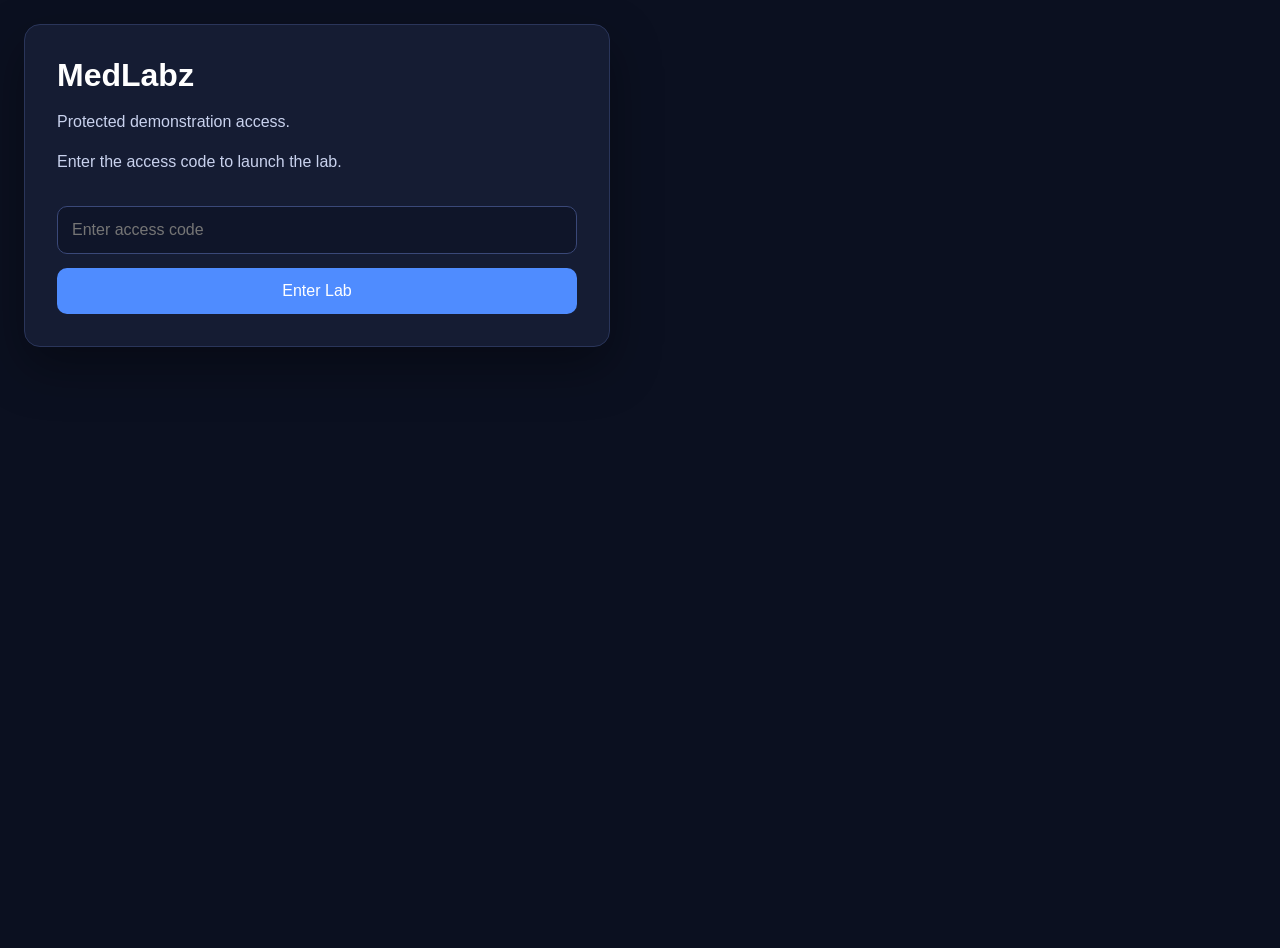
<file: index.html>
<!DOCTYPE html>
<html lang="en">
<head>
  <meta charset="UTF-8" />
  <meta name="viewport" content="width=device-width, initial-scale=1.0" />
  <title>MedLabz Access</title>
  <style>
    body {
      margin: 0;
      font-family: Arial, sans-serif;
      background: #0b1020;
      color: white;
    }
    .wrap {
      min-height: 100vh;
      display: flex;
      align-items: center;
      justify-content: center;
      padding: 24px;
    }
    .card {
      width: 100%;
      max-width: 520px;
      background: #151c33;
      border: 1px solid #2a355a;
      border-radius: 16px;
      padding: 32px;
      box-shadow: 0 20px 50px rgba(0,0,0,0.35);
    }
    h1 {
      margin-top: 0;
      margin-bottom: 10px;
      font-size: 32px;
    }
    p {
      color: #c9d2ee;
      line-height: 1.5;
    }
    input {
      width: 100%;
      padding: 14px;
      border-radius: 10px;
      border: 1px solid #3a4878;
      background: #0f1529;
      color: white;
      font-size: 16px;
      margin-top: 16px;
      box-sizing: border-box;
    }
    button {
      width: 100%;
      margin-top: 14px;
      padding: 14px;
      border: none;
      border-radius: 10px;
      background: #4f8cff;
      color: white;
      font-size: 16px;
      cursor: pointer;
    }
    button:hover {
      background: #3c78e8;
    }
    .error {
      color: #ff8f8f;
      margin-top: 12px;
      display: none;
    }
    #labFrame {
      display: none;
      width: 100%;
      height: 100vh;
      border: none;
    }
    #gateScreen {
      display: block;
    }
  </style>
</head>
<body>
  <div id="gateScreen" class="wrap">
    <div class="card">
      <h1>MedLabz</h1>
      <p>Protected demonstration access.</p>
      <p>Enter the access code to launch the lab.</p>
      <input type="password" id="pw" placeholder="Enter access code" />
      <button onclick="checkPassword()">Enter Lab</button>
      <div id="err" class="error">Incorrect password.</div>
    </div>
  </div>

  <iframe id="labFrame" src=""></iframe>

  <script>
    const PASSWORD = "alfie2026";

    function checkPassword() {
      const entered = document.getElementById("pw").value;
      const err = document.getElementById("err");
      if (entered === PASSWORD) {
        document.getElementById("gateScreen").style.display = "none";
        const frame = document.getElementById("labFrame");
        frame.src = "release-20261102/index.html";
        frame.style.display = "block";
      } else {
        err.style.display = "block";
      }
    }
  </script>
</body>
</html>
</file>
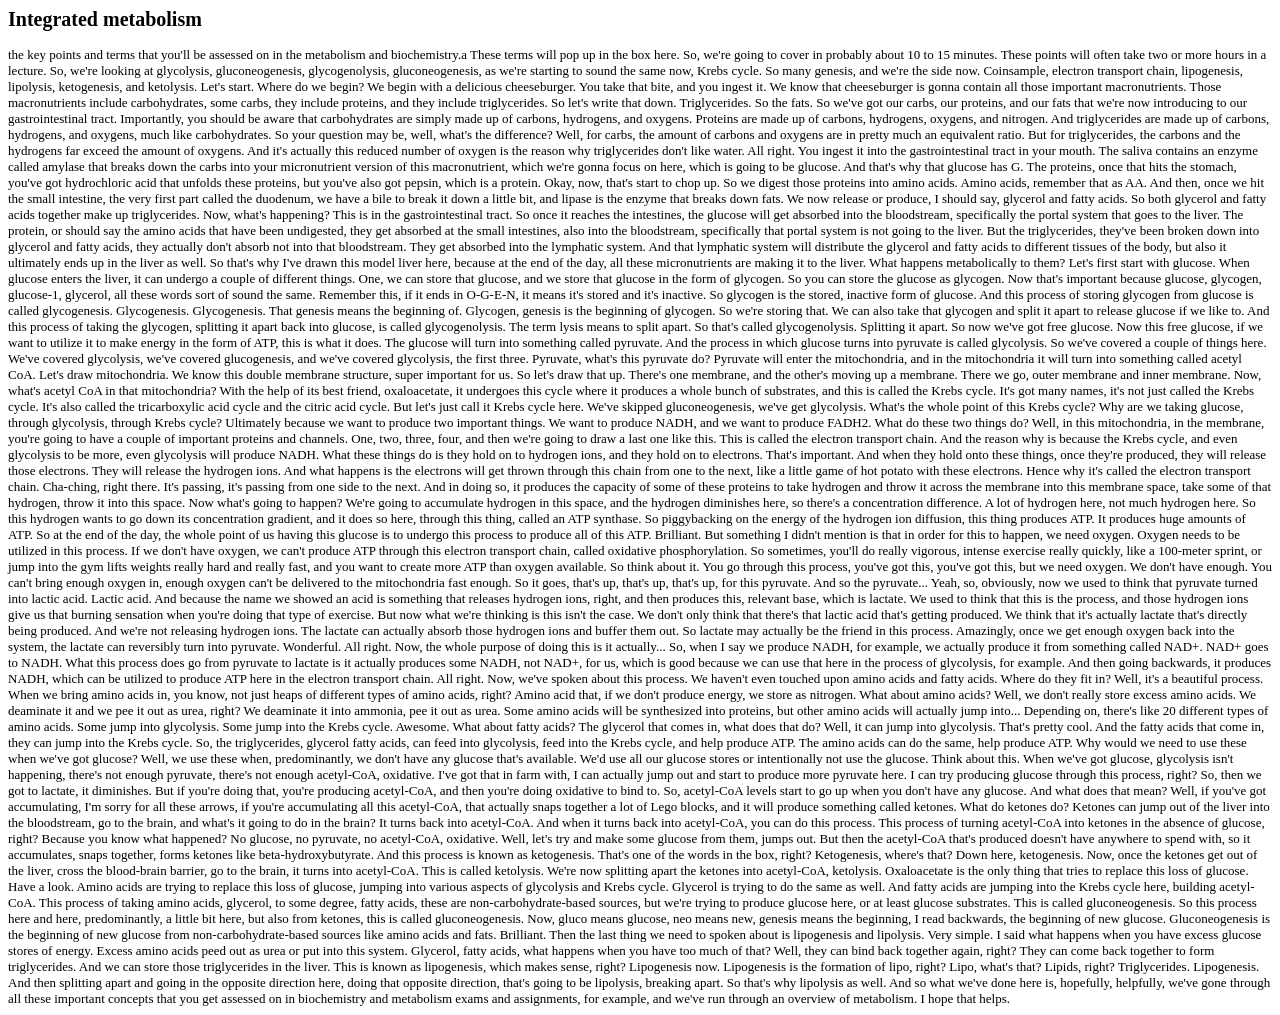
<file: release-20261102/assets/resource-2.html>
<!DOCTYPE html PUBLIC "-//W3C//DTD HTML 4.01//EN" "http://www.w3.org/TR/html4/strict.dtd">
<html>
<head>
  <meta http-equiv="Content-Type" content="text/html; charset=utf-8">
  <meta http-equiv="Content-Style-Type" content="text/css">
  <title></title>
  <meta name="Generator" content="Cocoa HTML Writer">
  <meta name="CocoaVersion" content="2685.4">
  <style type="text/css">
    p.p1 {margin: 0.0px 0.0px 0.0px 0.0px; font: 20.0px 'Helvetica Neue'}
    p.p2 {margin: 0.0px 0.0px 0.0px 0.0px; font: 13.0px 'Helvetica Neue'; min-height: 15.0px}
    p.p3 {margin: 0.0px 0.0px 0.0px 0.0px; font: 13.0px 'Helvetica Neue'}
  </style>
</head>
<body>
<p class="p1"><b>Integrated metabolism</b></p>
<p class="p2"><br></p>
<p class="p3">the key points and terms that you'll be assessed on in the metabolism and biochemistry.a These terms will pop up in the box here. So, we're going to cover in probably about 10 to 15 minutes. These points will often take two or more hours in a lecture. So, we're looking at glycolysis, gluconeogenesis, glycogenolysis, gluconeogenesis, as we're starting to sound the same now, Krebs cycle. So many genesis, and we're the side now. Coinsample, electron transport chain, lipogenesis, lipolysis, ketogenesis, and ketolysis. Let's start. Where do we begin? We begin with a delicious cheeseburger. You take that bite, and you ingest it. We know that cheeseburger is gonna contain all those important macronutrients. Those macronutrients include carbohydrates, some carbs, they include proteins, and they include triglycerides. So let's write that down. Triglycerides. So the fats. So we've got our carbs, our proteins, and our fats that we're now introducing to our gastrointestinal tract. Importantly, you should be aware that carbohydrates are simply made up of carbons, hydrogens, and oxygens. Proteins are made up of carbons, hydrogens, oxygens, and nitrogen. And triglycerides are made up of carbons, hydrogens, and oxygens, much like carbohydrates. So your question may be, well, what's the difference? Well, for carbs, the amount of carbons and oxygens are in pretty much an equivalent ratio. But for triglycerides, the carbons and the hydrogens far exceed the amount of oxygens. And it's actually this reduced number of oxygen is the reason why triglycerides don't like water. All right. You ingest it into the gastrointestinal tract in your mouth. The saliva contains an enzyme called amylase that breaks down the carbs into your micronutrient version of this macronutrient, which we're gonna focus on here, which is going to be glucose. And that's why that glucose has G. The proteins, once that hits the stomach, you've got hydrochloric acid that unfolds these proteins, but you've also got pepsin, which is a protein. Okay, now, that's start to chop up. So we digest those proteins into amino acids. Amino acids, remember that as AA. And then, once we hit the small intestine, the very first part called the duodenum, we have a bile to break it down a little bit, and lipase is the enzyme that breaks down fats. We now release or produce, I should say, glycerol and fatty acids. So both glycerol and fatty acids together make up triglycerides. Now, what's happening? This is in the gastrointestinal tract. So once it reaches the intestines, the glucose will get absorbed into the bloodstream, specifically the portal system that goes to the liver. The protein, or should say the amino acids that have been undigested, they get absorbed at the small intestines, also into the bloodstream, specifically that portal system is not going to the liver. But the triglycerides, they've been broken down into glycerol and fatty acids, they actually don't absorb not into that bloodstream. They get absorbed into the lymphatic system. And that lymphatic system will distribute the glycerol and fatty acids to different tissues of the body, but also it ultimately ends up in the liver as well. So that's why I've drawn this model liver here, because at the end of the day, all these micronutrients are making it to the liver. What happens metabolically to them? Let's first start with glucose. When glucose enters the liver, it can undergo a couple of different things. One, we can store that glucose, and we store that glucose in the form of glycogen. So you can store the glucose as glycogen. Now that's important because glucose, glycogen, glucose-1, glycerol, all these words sort of sound the same. Remember this, if it ends in O-G-E-N, it means it's stored and it's inactive. So glycogen is the stored, inactive form of glucose. And this process of storing glycogen from glucose is called glycogenesis. Glycogenesis. Glycogenesis. That genesis means the beginning of. Glycogen, genesis is the beginning of glycogen. So we're storing that. We can also take that glycogen and split it apart to release glucose if we like to. And this process of taking the glycogen, splitting it apart back into glucose, is called glycogenolysis. The term lysis means to split apart. So that's called glycogenolysis. Splitting it apart. So now we've got free glucose. Now this free glucose, if we want to utilize it to make energy in the form of ATP, this is what it does. The glucose will turn into something called pyruvate. And the process in which glucose turns into pyruvate is called glycolysis. So we've covered a couple of things here. We've covered glycolysis, we've covered glucogenesis, and we've covered glycolysis, the first three. Pyruvate, what's this pyruvate do? Pyruvate will enter the mitochondria, and in the mitochondria it will turn into something called acetyl CoA. Let's draw mitochondria. We know this double membrane structure, super important for us. So let's draw that up. There's one membrane, and the other's moving up a membrane. There we go, outer membrane and inner membrane. Now, what's acetyl CoA in that mitochondria? With the help of its best friend, oxaloacetate, it undergoes this cycle where it produces a whole bunch of substrates, and this is called the Krebs cycle. It's got many names, it's not just called the Krebs cycle. It's also called the tricarboxylic acid cycle and the citric acid cycle. But let's just call it Krebs cycle here. We've skipped gluconeogenesis, we've get glycolysis. What's the whole point of this Krebs cycle? Why are we taking glucose, through glycolysis, through Krebs cycle? Ultimately because we want to produce two important things. We want to produce NADH, and we want to produce FADH2. What do these two things do? Well, in this mitochondria, in the membrane, you're going to have a couple of important proteins and channels. One, two, three, four, and then we're going to draw a last one like this. This is called the electron transport chain. And the reason why is because the Krebs cycle, and even glycolysis to be more, even glycolysis will produce NADH. What these things do is they hold on to hydrogen ions, and they hold on to electrons. That's important. And when they hold onto these things, once they're produced, they will release those electrons. They will release the hydrogen ions. And what happens is the electrons will get thrown through this chain from one to the next, like a little game of hot potato with these electrons. Hence why it's called the electron transport chain. Cha-ching, right there. It's passing, it's passing from one side to the next. And in doing so, it produces the capacity of some of these proteins to take hydrogen and throw it across the membrane into this membrane space, take some of that hydrogen, throw it into this space. Now what's going to happen? We're going to accumulate hydrogen in this space, and the hydrogen diminishes here, so there's a concentration difference. A lot of hydrogen here, not much hydrogen here. So this hydrogen wants to go down its concentration gradient, and it does so here, through this thing, called an ATP synthase. So piggybacking on the energy of the hydrogen ion diffusion, this thing produces ATP. It produces huge amounts of ATP. So at the end of the day, the whole point of us having this glucose is to undergo this process to produce all of this ATP. Brilliant. But something I didn't mention is that in order for this to happen, we need oxygen. Oxygen needs to be utilized in this process. If we don't have oxygen, we can't produce ATP through this electron transport chain, called oxidative phosphorylation. So sometimes, you'll do really vigorous, intense exercise really quickly, like a 100-meter sprint, or jump into the gym lifts weights really hard and really fast, and you want to create more ATP than oxygen available. So think about it. You go through this process, you've got this, you've got this, but we need oxygen. We don't have enough. You can't bring enough oxygen in, enough oxygen can't be delivered to the mitochondria fast enough. So it goes, that's up, that's up, that's up, for this pyruvate. And so the pyruvate... Yeah, so, obviously, now we used to think that pyruvate turned into lactic acid. Lactic acid. And because the name we showed an acid is something that releases hydrogen ions, right, and then produces this, relevant base, which is lactate. We used to think that this is the process, and those hydrogen ions give us that burning sensation when you're doing that type of exercise. But now what we're thinking is this isn't the case. We don't only think that there's that lactic acid that's getting produced. We think that it's actually lactate that's directly being produced. And we're not releasing hydrogen ions. The lactate can actually absorb those hydrogen ions and buffer them out. So lactate may actually be the friend in this process. Amazingly, once we get enough oxygen back into the system, the lactate can reversibly turn into pyruvate. Wonderful. All right. Now, the whole purpose of doing this is it actually... So, when I say we produce NADH, for example, we actually produce it from something called NAD+. NAD+ goes to NADH. What this process does go from pyruvate to lactate is it actually produces some NADH, not NAD+, for us, which is good because we can use that here in the process of glycolysis, for example. And then going backwards, it produces NADH, which can be utilized to produce ATP here in the electron transport chain. All right. Now, we've spoken about this process. We haven't even touched upon amino acids and fatty acids. Where do they fit in? Well, it's a beautiful process. When we bring amino acids in, you know, not just heaps of different types of amino acids, right? Amino acid that, if we don't produce energy, we store as nitrogen. What about amino acids? Well, we don't really store excess amino acids. We deaminate it and we pee it out as urea, right? We deaminate it into ammonia, pee it out as urea. Some amino acids will be synthesized into proteins, but other amino acids will actually jump into... Depending on, there's like 20 different types of amino acids. Some jump into glycolysis. Some jump into the Krebs cycle. Awesome. What about fatty acids? The glycerol that comes in, what does that do? Well, it can jump into glycolysis. That's pretty cool. And the fatty acids that come in, they can jump into the Krebs cycle. So, the triglycerides, glycerol fatty acids, can feed into glycolysis, feed into the Krebs cycle, and help produce ATP. The amino acids can do the same, help produce ATP. Why would we need to use these when we've got glucose? Well, we use these when, predominantly, we don't have any glucose that's available. We'd use all our glucose stores or intentionally not use the glucose. Think about this. When we've got glucose, glycolysis isn't happening, there's not enough pyruvate, there's not enough acetyl-CoA, oxidative. I've got that in farm with, I can actually jump out and start to produce more pyruvate here. I can try producing glucose through this process, right? So, then we got to lactate, it diminishes. But if you're doing that, you're producing acetyl-CoA, and then you're doing oxidative to bind to. So, acetyl-CoA levels start to go up when you don't have any glucose. And what does that mean? Well, if you've got accumulating, I'm sorry for all these arrows, if you're accumulating all this acetyl-CoA, that actually snaps together a lot of Lego blocks, and it will produce something called ketones. What do ketones do? Ketones can jump out of the liver into the bloodstream, go to the brain, and what's it going to do in the brain? It turns back into acetyl-CoA. And when it turns back into acetyl-CoA, you can do this process. This process of turning acetyl-CoA into ketones in the absence of glucose, right? Because you know what happened? No glucose, no pyruvate, no acetyl-CoA, oxidative. Well, let's try and make some glucose from them, jumps out. But then the acetyl-CoA that's produced doesn't have anywhere to spend with, so it accumulates, snaps together, forms ketones like beta-hydroxybutyrate. And this process is known as ketogenesis. That's one of the words in the box, right? Ketogenesis, where's that? Down here, ketogenesis. Now, once the ketones get out of the liver, cross the blood-brain barrier, go to the brain, it turns into acetyl-CoA. This is called ketolysis. We're now splitting apart the ketones into acetyl-CoA, ketolysis. Oxaloacetate is the only thing that tries to replace this loss of glucose. Have a look. Amino acids are trying to replace this loss of glucose, jumping into various aspects of glycolysis and Krebs cycle. Glycerol is trying to do the same as well. And fatty acids are jumping into the Krebs cycle here, building acetyl-CoA. This process of taking amino acids, glycerol, to some degree, fatty acids, these are non-carbohydrate-based sources, but we're trying to produce glucose here, or at least glucose substrates. This is called gluconeogenesis. So this process here and here, predominantly, a little bit here, but also from ketones, this is called gluconeogenesis. Now, gluco means glucose, neo means new, genesis means the beginning, I read backwards, the beginning of new glucose. Gluconeogenesis is the beginning of new glucose from non-carbohydrate-based sources like amino acids and fats. Brilliant. Then the last thing we need to spoken about is lipogenesis and lipolysis. Very simple. I said what happens when you have excess glucose stores of energy. Excess amino acids peed out as urea or put into this system. Glycerol, fatty acids, what happens when you have too much of that? Well, they can bind back together again, right? They can come back together to form triglycerides. And we can store those triglycerides in the liver. This is known as lipogenesis, which makes sense, right? Lipogenesis now. Lipogenesis is the formation of lipo, right? Lipo, what's that? Lipids, right? Triglycerides. Lipogenesis. And then splitting apart and going in the opposite direction here, doing that opposite direction, that's going to be lipolysis, breaking apart. So that's why lipolysis as well. And so what we've done here is, hopefully, helpfully, we've gone through all these important concepts that you get assessed on in biochemistry and metabolism exams and assignments, for example, and we've run through an overview of metabolism. I hope that helps.</p>
</body>
</html>
</file>
